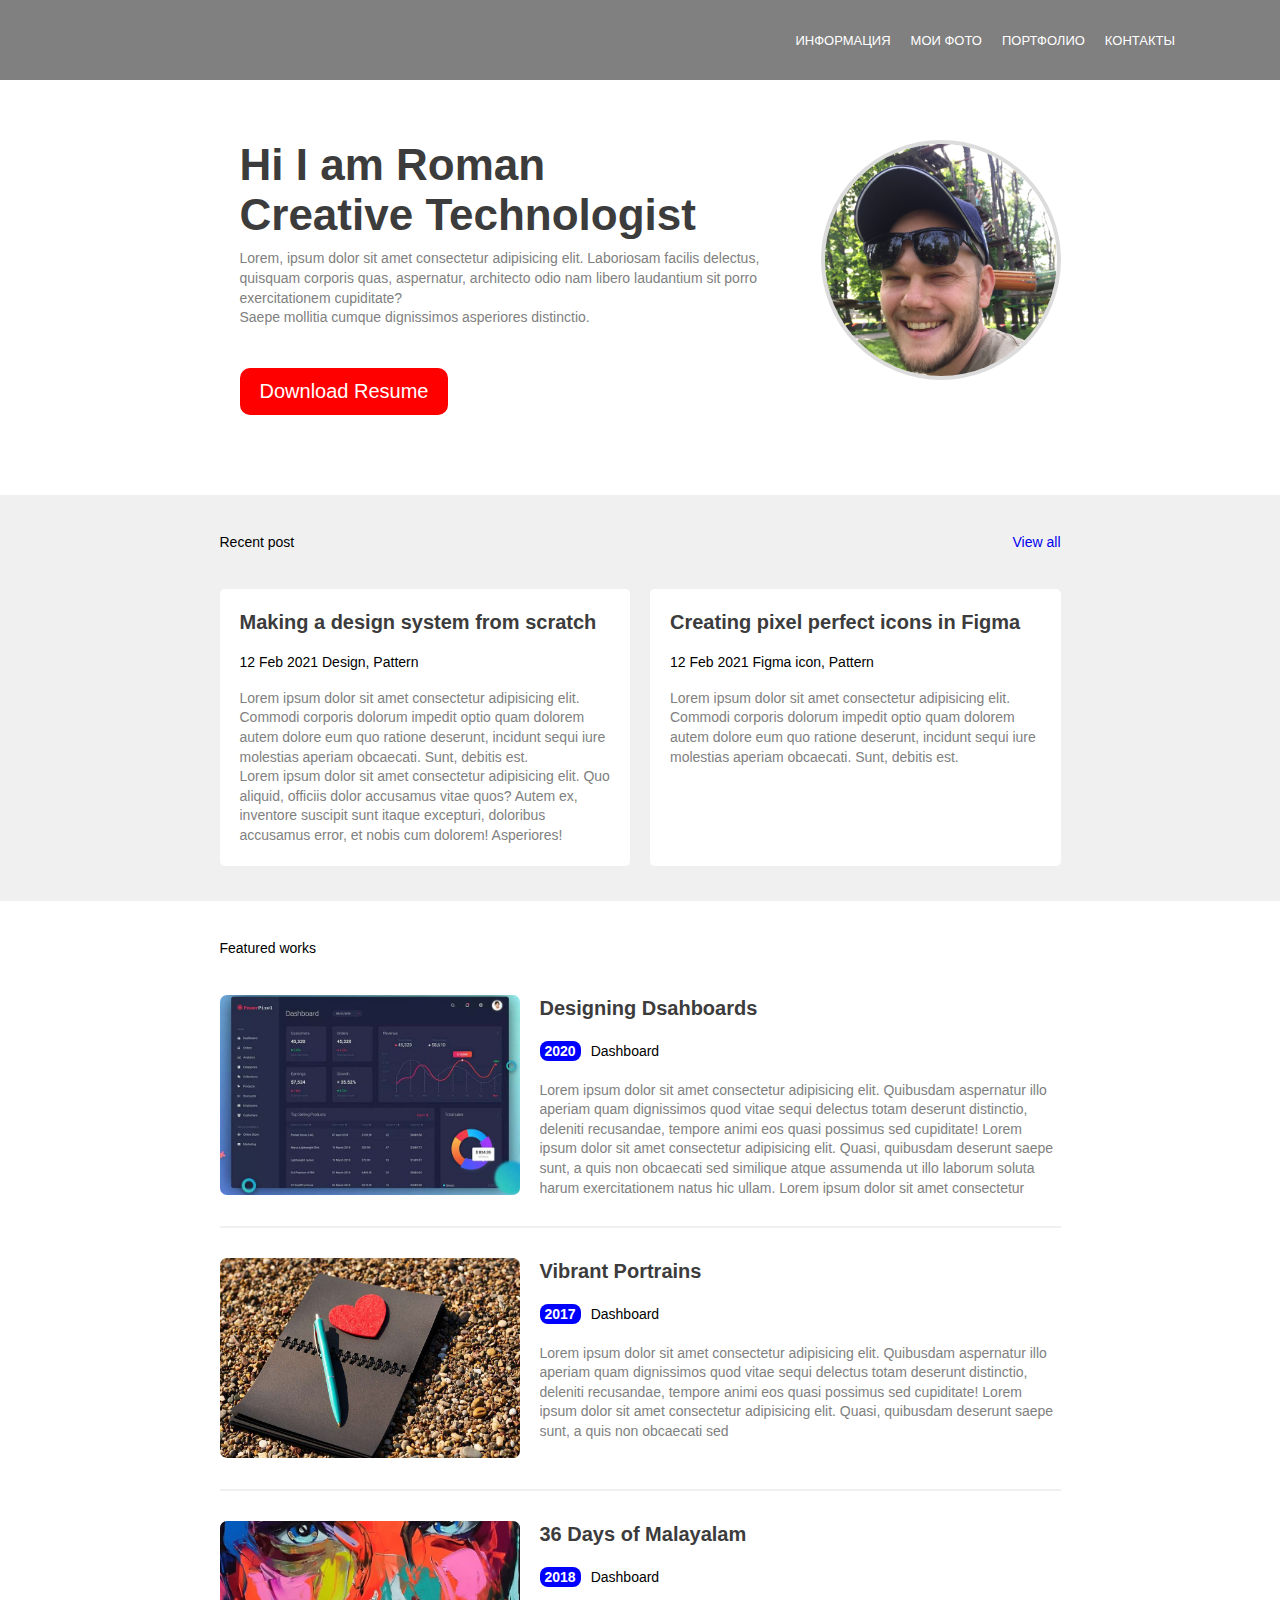
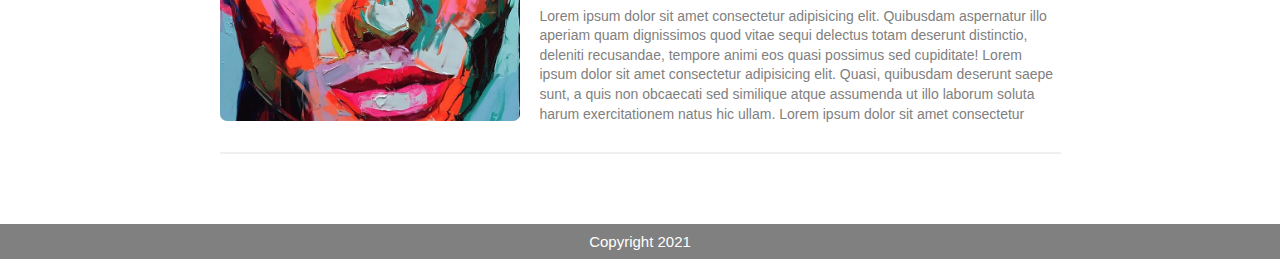
<file: index.html>
<!DOCTYPE html>
<html lang="en">

<head>
	<meta charset="UTF-8">
	<meta http-equiv="X-UA-Compatible" content="IE=edge">
	<meta name="viewport" content="width=device-width, initial-scale=1.0">
	<title>my site</title>
	<link rel="stylesheet" href="css/style.css">
</head>

<body>
	<div class="wrapper">
		<div class="content">
			<div class="header">
				<div class="header__container">
					<div class="header__body">
						<div class="header__burger">
							<span></span>
						</div>
						<nav class="header__menu">
							<ul class="header__list">
								<li>
									<a href="#" class="header__link">информация</a>
								</li>
								<li>
									<a href="photo.html" class="header__link">мои фото</a>
								</li>
								<li>
									<a href="portfolio.html" class="header__link">портфолио</a>
								</li>
								<li>
									<a href="contact.html" class="header__link">контакты</a>
								</li>
							</ul>
						</nav>
					</div>
				</div>
			</div>
			<div class="hi">
				<div class="container">
					<div class="hi__box">
						<div class="hi__row">
							<div class="hi__body">
								<div class="hi__title">Hi I am Roman <br />Creative Technologist</div>
								<div class="hi__text text">Lorem, ipsum dolor sit amet consectetur adipisicing elit. Laboriosam
									facilis delectus, quisquam corporis quas, aspernatur, architecto odio nam libero
									laudantium
									sit porro exercitationem cupiditate? <br />Saepe mollitia cumque dignissimos asperiores
									distinctio.
								</div>
								<div class="hi__link">
									<a href="" class="hi__bth">Download Resume</a>
								</div>
							</div>
							<div class="hi__avatar"><img src="img/ava.jpg" alt=""></div>

						</div>
					</div>
				</div>
			</div>
			<div class="post">
				<div class="container">
					<div class="post__head">
						<div class="head-post__row">
							<div class="head-post__recent">Recent post</div>
							<a href="#" class="head-post__all"> View all</a>
						</div>
					</div>
					<div class="post__row">
						<div class="post__column">
							<div class="post__item">
								<div class="post__title title">Making a design system from scratch</div>
								<div class="post__data">12 Feb 2021 Design, Pattern</div>
								<div class="post__text text">Lorem ipsum dolor sit amet consectetur adipisicing elit. Commodi
									corporis
									dolorum impedit optio quam dolorem autem dolore eum quo ratione deserunt, incidunt sequi iure
									molestias aperiam obcaecati. Sunt, debitis est. <p>Lorem ipsum dolor sit amet consectetur
										adipisicing elit. Quo aliquid, officiis dolor accusamus vitae quos? Autem ex, inventore
										suscipit sunt itaque excepturi, doloribus accusamus error, et nobis cum dolorem!
										Asperiores!</p>
								</div>
							</div>
						</div>
						<div class="post__column">
							<div class="post__item">
								<div class="post__title title">Creating pixel perfect icons in Figma</div>
								<div class="post__data">12 Feb 2021 Figma icon, Pattern</div>
								<div class="post__text text">Lorem ipsum dolor sit amet consectetur adipisicing elit. Commodi
									corporis
									dolorum impedit optio quam dolorem autem dolore eum quo ratione deserunt, incidunt sequi iure
									molestias aperiam obcaecati. Sunt, debitis est.</div>
							</div>
						</div>
					</div>
				</div>
			</div>
			<div class="works">
				<div class="container">
					<div class="works__featured">Featured works</div>
					<div class="works__bigbox">
						<div class="works__row">
							<a href="#" class="works__img ibg"><img src="img/dushboard.jpg" alt=""></a>
							<div class="works__body">
								<div class="works__tittle title"><a href="#" class="title">Designing Dsahboards</a></div>
								<div class="works__info">
									<div class="works__date">2020</div>
									<div class="works__subinfo">Dashboard</div>
								</div>
								<div class="works__text text">Lorem ipsum dolor sit amet consectetur adipisicing elit. Quibusdam
									aspernatur illo aperiam quam dignissimos quod vitae sequi delectus totam deserunt distinctio,
									deleniti recusandae, tempore animi eos quasi possimus sed cupiditate! Lorem ipsum dolor sit
									amet
									consectetur adipisicing elit. Quasi, quibusdam deserunt saepe sunt, a quis non obcaecati sed
									similique atque assumenda ut illo laborum soluta harum exercitationem natus hic ullam. Lorem
									ipsum dolor sit amet consectetur adipisicing elit. Dolor possimus iste accusantium ratione
									unde
									quisquam corporis illo! Modi, blanditiis, sapiente a consectetur sunt dicta nulla, ipsam quam
									velit reprehenderit maxime!</div>
							</div>
						</div>
						<div class="works__row">
							<a href="#" class="works__img ibg"><img src="img/malayam.jpg" alt=""></a>
							<div class="works__body">
								<div class="works__tittle title"><a href="#" class="title">Vibrant Portrains</a></div>
								<div class="works__info">
									<div class="works__date">2017</div>
									<div class="works__subinfo">Dashboard</div>
								</div>
								<div class="works__text text">Lorem ipsum dolor sit amet consectetur adipisicing elit. Quibusdam
									aspernatur illo aperiam quam dignissimos quod vitae sequi delectus totam deserunt distinctio,
									deleniti recusandae, tempore animi eos quasi possimus sed cupiditate! Lorem ipsum dolor sit
									amet
									consectetur adipisicing elit. Quasi, quibusdam deserunt saepe sunt, a quis non obcaecati sed
								</div>
							</div>
						</div>
						<div class="works__row">

							<a href="#" class="works__img ibg"><img src="img/vibriantport.jpg" alt=""></a>

							<div class="works__body">
								<div class="works__tittle title"><a href="#" class="title">36 Days of Malayalam</a></div>
								<div class="works__info">
									<div class="works__date">2018</div>
									<div class="works__subinfo">Dashboard</div>
								</div>
								<div class="works__text text">Lorem ipsum dolor sit amet consectetur adipisicing elit. Quibusdam
									aspernatur illo aperiam quam dignissimos quod vitae sequi delectus totam deserunt distinctio,
									deleniti recusandae, tempore animi eos quasi possimus sed cupiditate! Lorem ipsum dolor sit
									amet
									consectetur adipisicing elit. Quasi, quibusdam deserunt saepe sunt, a quis non obcaecati sed
									similique atque assumenda ut illo laborum soluta harum exercitationem natus hic ullam. Lorem
									ipsum dolor sit amet consectetur adipisicing elit. Dolor possimus iste accusantium ratione
									unde
									quisquam corporis illo! Modi, blanditiis, sapiente a consectetur sunt dicta nulla, ipsam quam
									velit reprehenderit maxime!</div>
							</div>
						</div>

					</div>
				</div>
			</div>
		</div>
		<footer class="footer">
			<div class="container">
				<div class="footer__row">
					<div class="footer__text">Copyright 2021</div>
				</div>

			</div>
		</footer>


	</div>

	<script src="https://code.jquery.com/jquery-3.6.0.min.js"></script>
	<script src="js/script.js"></script>
</body>

</html>
</file>
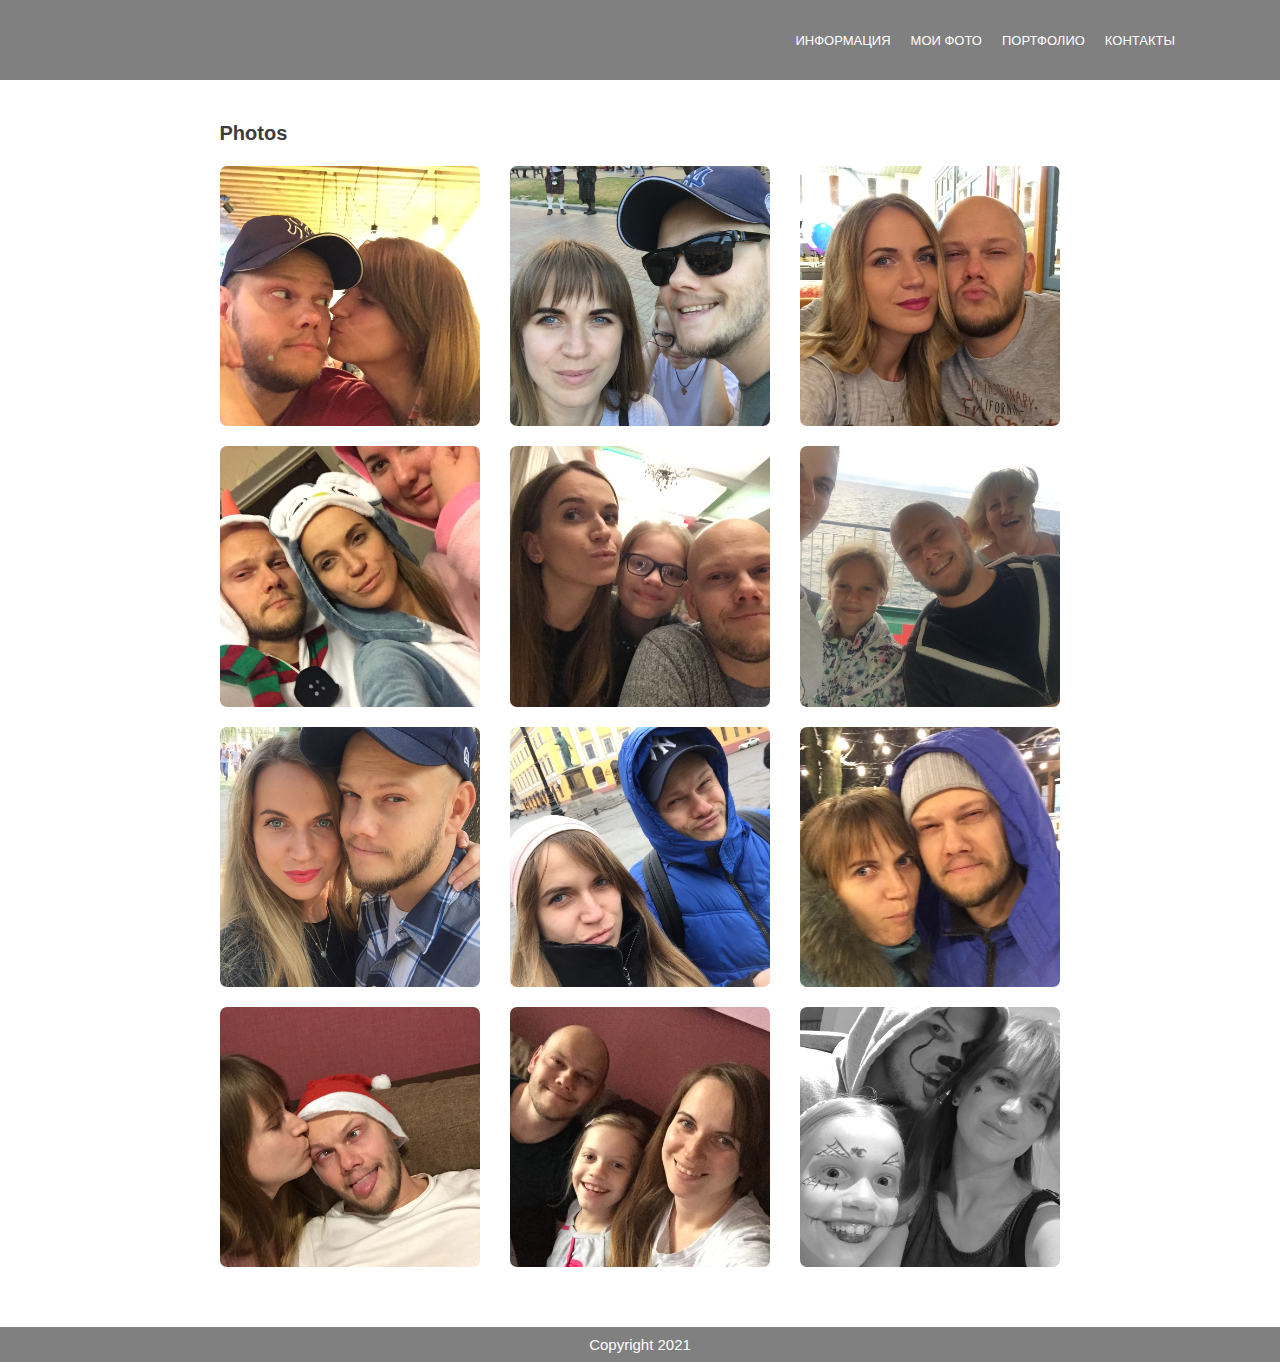
<file: photo.html>
<!DOCTYPE html>
<html lang="en">

<head>
	<meta charset="UTF-8">
	<meta http-equiv="X-UA-Compatible" content="IE=edge">
	<meta name="viewport" content="width=device-width, initial-scale=1.0">
	<title>photos</title>
	<link rel="stylesheet" href="css/style.css">
	<link rel="stylesheet" href="css/baguetteBox.css">
</head>

<body>
	<div class="wrapper">
		<div class="content">
			<div class="header">
				<div class="header__container">
					<div class="header__body">
						<div class="header__burger">
							<span></span>
						</div>
						<nav class="header__menu">
							<ul class="header__list">
								<li>
									<a href="index.html" class="header__link">информация</a>
								</li>
								<li>
									<a href="#" class="header__link">мои фото</a>
								</li>
								<li>
									<a href="portfolio.html" class="header__link">портфолио</a>
								</li>
								<li>
									<a href="contact.html" class="header__link">контакты</a>
								</li>
							</ul>
						</nav>
					</div>
				</div>
			</div>


			<div class="photo">
				<div class="container">
					<div class="photo__title title">Photos</div>
					<div class="photo__row gallery">
						<div class="phtot__column">
							<a href="img/photos/IMG_0245.JPG">
								<div class="photo__img ibg"><img src="img/photos/IMG_0245.JPG" alt=""></div>
							</a>
						</div>
						<div class="phtot__column">
							<a href="img/photos/IMG_0876.JPG">
								<div class="photo__img ibg"><img src="img/photos/IMG_0876.JPG" alt=""></div>
							</a>
						</div>
						<div class="phtot__column">
							<a href="img/photos/IMG_1014.JPG">
								<div class="photo__img ibg"><img src="img/photos/IMG_1014.JPG" alt=""></div>
							</a>
						</div>
						<div class="phtot__column">
							<a href="img/photos/IMG_4197.JPG">
								<div class="photo__img ibg"><img src="img/photos/IMG_4197.JPG" alt=""></div>
							</a>
						</div>
						<div class="phtot__column">
							<a href="img/photos/IMG_4392.JPG">
								<div class="photo__img ibg"><img src="img/photos/IMG_4392.JPG" alt=""></div>
							</a>
						</div>
						<div class="phtot__column">
							<a href="img/photos/IMG_6633.JPG">
								<div class="photo__img ibg"><img src="img/photos/IMG_6633.JPG" alt=""></div>
							</a>
						</div>
						<div class="phtot__column">
							<a href="img/photos/IMG_7908.JPG">
								<div class="photo__img ibg"><img src="img/photos/IMG_7908.JPG" alt=""></div>
							</a>
						</div>
						<div class="phtot__column">
							<a href="img/photos/IMG_8670.JPG">
								<div class="photo__img ibg"><img src="img/photos/IMG_8670.JPG" alt=""></div>
							</a>
						</div>
						<div class="phtot__column">
							<a href="img/photos/IMG_8839.JPG">
								<div class="photo__img ibg"><img src="img/photos/IMG_8839.JPG" alt=""></div>
							</a>
						</div>
						<div class="phtot__column">
							<a href="img/photos/IMG_9126.JPG">
								<div class="photo__img ibg"><img src="img/photos/IMG_9126.JPG" alt=""></div>
							</a>
						</div>
						<div class="phtot__column">
							<a href="img/photos/IMG_9996.JPG">
								<div class="photo__img ibg"><img src="img/photos/IMG_9996.JPG" alt=""></div>
							</a>
						</div>
						<div class="phtot__column">
							<a href="img/photos/IMG_E3439.JPG">
								<div class="photo__img ibg"><img src="img/photos/IMG_E3439.JPG" alt=""></div>
							</a>
						</div>

					</div>
				</div>
			</div>
			<footer class="footer">
				<div class="container">
					<div class="footer__row">
						<div class="footer__text">Copyright 2021</div>
					</div>

				</div>
			</footer>


		</div>

		<script src="https://code.jquery.com/jquery-3.6.0.min.js"></script>
		<script src="js/script.js"></script>

		<script src="js/baguetteBox.js"></script>
</body>

</html>
</file>
<file: css/style.css>
* {
  padding: 0;
  margin: 0;
  border: 0;
}

*, *:before, *:after {
  moz-box-sizing: border-box;
  webkit-box-sizing: border-box;
  -webkit-box-sizing: border-box;
  box-sizing: border-box;
}

:focus, :active {
  outline: none;
}

a:focus, a:active {
  outline: none;
}

nav, footer, header, aside {
  display: block;
}

html, body {
  height: 100%;
  width: 100%;
  font-size: 100%;
  line-height: 1;
  font-size: 14px;
  -ms-text-size-adjust: 100%;
  -moz-text-size-adjust: 100%;
  -webkit-text-size-adjust: 100%;
}

input, button, textarea {
  font-family: inherit;
}

input::-ms_clear {
  display: none;
}

button {
  cursor: pointer;
}

button::-moz-focus-inner {
  padding: 0;
  boreder: 0;
}

a, a:visited {
  text-decoration: none;
}

a:hover {
  text-decoration: none;
}

ul, li {
  list-style: none;
}

img {
  vertical-align: top;
}

h1, h2, h3, h4, h5, h6 {
  font-size: inherit;
  font-weight: 400;
}

body {
  font-family: Arial, "Helvetica Neue", Helvetica, sans-serif;
}

@media (max-width: 750px) {
  body.lock {
    overflow: hidden;
  }
}

.ibg {
  background-position: center;
  background-size: cover;
  background-repeat: no-repeat;
  position: relative;
}

.ibg img {
  display: none;
}

.wrapper {
  min-height: 100%;
  overflow: hidden;
  display: -webkit-box;
  display: -ms-flexbox;
  display: flex;
  -webkit-box-orient: vertical;
  -webkit-box-direction: normal;
      -ms-flex-direction: column;
          flex-direction: column;
}

.content {
  -webkit-box-flex: 1;
      -ms-flex: 1 1 auto;
          flex: 1 1 auto;
}

.title {
  font-size: 20px;
  font-weight: 600;
  line-height: 1.3;
  color: #3c3c3c;
}

.text {
  color: grey;
}

.header {
  position: fixed;
  width: 100%;
  top: 0;
  left: 0;
  margin: 0 0 80px 0;
  background-color: gray;
  z-index: 2;
}

.header__container {
  max-width: 1100px;
  padding: 0 15px;
  margin: 0 auto;
}

.header__body {
  height: 80px;
  display: -webkit-box;
  display: -ms-flexbox;
  display: flex;
  -webkit-box-pack: end;
      -ms-flex-pack: end;
          justify-content: flex-end;
  -webkit-box-align: center;
      -ms-flex-align: center;
          align-items: center;
}

@media (max-width: 750px) {
  .header__body {
    -webkit-box-pack: end;
        -ms-flex-pack: end;
            justify-content: flex-end;
  }
}

.header__burger {
  display: none;
}

@media (max-width: 750px) {
  .header__burger {
    display: block;
    position: relative;
    width: 30px;
    height: 20px;
    z-index: 5;
  }
  .header__burger:before, .header__burger:after {
    content: '';
    background-color: #fff;
    position: absolute;
    width: 100%;
    height: 2px;
    left: 0;
    -webkit-transition: 0.3s;
    transition: 0.3s;
  }
  .header__burger:before {
    top: 0;
  }
  .header__burger:after {
    bottom: 0;
  }
  .header__burger span {
    position: absolute;
    background-color: #fff;
    position: absolute;
    width: 100%;
    height: 2px;
    left: 0px;
    top: 9px;
    -webkit-transition: 0.3s;
    transition: 0.3s;
  }
  .header__burger.active:before {
    -webkit-transform: rotate(45deg);
            transform: rotate(45deg);
    top: 9px;
  }
  .header__burger.active:after {
    -webkit-transform: rotate(-45deg);
            transform: rotate(-45deg);
    bottom: 9px;
  }
  .header__burger.active span {
    -webkit-transform: scale(0);
            transform: scale(0);
  }
}

@media (max-width: 750px) {
  .header__menu {
    position: fixed;
    top: -100%;
    left: 0;
    width: 100%;
    height: 100%;
    overflow: auto;
    background-color: grey;
    opacity: 0.98;
    -webkit-transition: 0.5s;
    transition: 0.5s;
  }
  .header__menu.active {
    top: 0;
  }
}

.header__list {
  display: -webkit-box;
  display: -ms-flexbox;
  display: flex;
  position: relative;
  z-index: 4;
}

@media (max-width: 750px) {
  .header__list {
    display: block;
    text-align: center;
    margin: 100px 0 0 0;
  }
  .header__list li {
    margin: 0 0 20px 0;
  }
}

.header__link {
  padding: 0 0 0 20px;
  color: white;
  font-size: 13px;
  text-transform: uppercase;
}

.header__link:hover {
  text-decoration: underline;
}

@media (max-width: 750px) {
  .header__link {
    font-weight: 500;
    font-size: 23px;
    padding: 0 0 0 0;
  }
}

.hi__box {
  margin: 140px 0 0 0;
  padding: 0 0 80px 0;
}

@media (max-width: 750px) {
  .hi__box {
    padding: 0 0 40px 0;
  }
}

.hi__row {
  display: -webkit-box;
  display: -ms-flexbox;
  display: flex;
}

@media (max-width: 750px) {
  .hi__row {
    -ms-flex-wrap: wrap-reverse;
        flex-wrap: wrap-reverse;
    -webkit-box-pack: center;
        -ms-flex-pack: center;
            justify-content: center;
    text-align: center;
  }
}

.hi__body {
  -webkit-box-flex: 1;
      -ms-flex: 1 1 auto;
          flex: 1 1 auto;
  padding: 0 20px;
}

.hi__body *:last-child {
  margin-bottom: 0;
}

.hi__title {
  font-size: 44px;
  color: #3c3c3c;
  font-weight: 800;
  line-height: 113.63636%;
  margin: 0 0 10px 0;
}

@media (max-width: 750px) {
  .hi__title {
    font-size: 30px;
  }
}

.hi__text {
  max-width: 570px;
  line-height: 1.4;
  margin: 0 0 40px 0;
}

@media (max-width: 750px) {
  .hi__text {
    max-width: 100%;
  }
}

.hi__bth {
  display: -webkit-inline-box;
  display: -ms-inline-flexbox;
  display: inline-flex;
  background-color: red;
  padding: 0 20px;
  -webkit-box-pack: center;
      -ms-flex-pack: center;
          justify-content: center;
  -webkit-box-align: center;
      -ms-flex-align: center;
          align-items: center;
  border-radius: 10px;
  height: 47px;
  color: white;
  font-size: 20px;
  line-height: 145%;
  -webkit-transition: 1s;
  transition: 1s;
  margin: 0 0 40px 0;
}

.hi__bth:hover {
  background-color: palevioletred;
}

.hi__avatar {
  -webkit-box-flex: 0;
      -ms-flex: 0 0 240px;
          flex: 0 0 240px;
  height: 240px;
  overflow: hidden;
  border-radius: 50%;
  border: 4px solid gainsboro;
}

.hi__avatar img {
  max-width: 100%;
}

.post {
  padding: 0 0 20px 0;
  background-color: #f0f0f0;
  margin: 0 0 20px 0;
}

.head-post__row {
  display: -webkit-box;
  display: -ms-flexbox;
  display: flex;
  -webkit-box-pack: justify;
      -ms-flex-pack: justify;
          justify-content: space-between;
  padding: 40px 0;
}

.post__row {
  display: -webkit-box;
  display: -ms-flexbox;
  display: flex;
  margin: 0 -10px;
}

@media (max-width: 750px) {
  .post__row {
    -ms-flex-wrap: wrap;
        flex-wrap: wrap;
  }
}

.post__column {
  -webkit-box-flex: 0;
      -ms-flex: 0 1 50%;
          flex: 0 1 50%;
  padding: 0 10px;
  margin: 0 0 15px 0;
}

@media (max-width: 750px) {
  .post__column {
    -webkit-box-flex: 0;
        -ms-flex: 0 1 100%;
            flex: 0 1 100%;
  }
}

.post__item {
  height: 100%;
  padding: 20px;
  background-color: white;
  border-radius: 5px;
}

.post__title {
  margin: 0 0 20px 0;
}

.post__data {
  margin: 0 0 20px 0;
}

.post__text {
  line-height: 1.4;
}

@media (max-width: 750px) {
  .works__bigbox {
    display: -webkit-box;
    display: -ms-flexbox;
    display: flex;
    overflow: auto;
  }
}

.works__featured {
  margin: 40px 0;
}

@media (max-width: 750px) {
  .works__featured {
    font-size: 17px;
    text-align: center;
  }
}

.works__row {
  display: -webkit-box;
  display: -ms-flexbox;
  display: flex;
  -webkit-box-align: start;
      -ms-flex-align: start;
          align-items: flex-start;
  padding: 0 0 30px 0;
  margin: 0 0 30px 0;
  border-bottom: 2px solid #f0f0f0;
}

@media (max-width: 750px) {
  .works__row {
    -ms-flex-wrap: wrap;
        flex-wrap: wrap;
    -webkit-box-flex: 0;
        -ms-flex: 0 0 90%;
            flex: 0 0 90%;
    margin: 0 20px 0 0;
  }
}

.works__img {
  -webkit-box-flex: 0;
      -ms-flex: 0 0 300px;
          flex: 0 0 300px;
  min-height: 200px;
  border-radius: 7px;
  overflow: hidden;
}

@media (max-width: 750px) {
  .works__img {
    -webkit-box-flex: 0;
        -ms-flex: 0 0 100%;
            flex: 0 0 100%;
    padding: 0 0 50% 0;
    margin: 0 0 10px 0;
  }
}

.works__body {
  -webkit-box-flex: 0;
      -ms-flex: 0 1 auto;
          flex: 0 1 auto;
  padding: 0 0 0 20px;
}

@media (max-width: 750px) {
  .works__body {
    padding: 0 0 0 0;
  }
}

.works__tittle {
  margin: 0 0 20px 0;
}

.works__info {
  display: -webkit-box;
  display: -ms-flexbox;
  display: flex;
  -webkit-box-align: center;
      -ms-flex-align: center;
          align-items: center;
  margin: 0 0 20px 0;
}

.works__date {
  font-weight: 600;
  color: white;
  line-height: 20px;
  padding: 0 5px;
  background-color: blue;
  border-radius: 8px;
}

.works__subinfo {
  padding: 0 0 0 10px;
}

.works__text {
  line-height: 1.4;
  height: 115px;
  overflow: auto;
}

.footer {
  padding: 10px 0;
  background-color: gray;
  margin: 40px 0 0 0;
}

.container {
  max-width: 871px;
  padding: 0 15px;
  margin: 0 auto;
}

.footer__row {
  display: -webkit-box;
  display: -ms-flexbox;
  display: flex;
  -webkit-box-pack: center;
      -ms-flex-pack: center;
          justify-content: center;
  -webkit-box-align: center;
      -ms-flex-align: center;
          align-items: center;
}

.footer__text {
  font-size: 15px;
  color: white;
}

.portpholio {
  padding: 120px 0 0 0;
}

.portpholio__title {
  margin: 0 0 40px 0;
}

.portpholio__row {
  display: -webkit-box;
  display: -ms-flexbox;
  display: flex;
  -webkit-box-align: start;
      -ms-flex-align: start;
          align-items: flex-start;
  padding: 0 0 30px 0;
  margin: 0 0 30px 0;
  border-bottom: 2px solid #f0f0f0;
}

@media (max-width: 750px) {
  .portpholio__row {
    -ms-flex-wrap: wrap;
        flex-wrap: wrap;
    -webkit-box-flex: 0;
        -ms-flex: 0 0 100%;
            flex: 0 0 100%;
  }
}

.portpholio__img {
  -webkit-box-flex: 0;
      -ms-flex: 0 0 300px;
          flex: 0 0 300px;
  min-height: 200px;
  border-radius: 7px;
  overflow: hidden;
}

@media (max-width: 750px) {
  .portpholio__img {
    -webkit-box-flex: 0;
        -ms-flex: 0 0 100%;
            flex: 0 0 100%;
    padding: 0 0 50% 0;
    margin: 0 0 10px 0;
  }
}

.portpholio__body {
  -webkit-box-flex: 0;
      -ms-flex: 0 1 auto;
          flex: 0 1 auto;
  padding: 0 0 0 20px;
}

@media (max-width: 750px) {
  .portpholio__body {
    padding: 0 0 0 0;
  }
}

.portpholio__tittle {
  margin: 0 0 20px 0;
}

.portpholio__info {
  display: -webkit-box;
  display: -ms-flexbox;
  display: flex;
  -webkit-box-align: center;
      -ms-flex-align: center;
          align-items: center;
  margin: 0 0 20px 0;
}

.portpholio__date {
  font-weight: 600;
  color: white;
  line-height: 20px;
  padding: 0 5px;
  background-color: blue;
  border-radius: 8px;
}

.portpholio__subinfo {
  padding: 0 0 0 10px;
}

.portpholio__text {
  line-height: 1.4;
  height: 115px;
  overflow: auto;
}

.photo {
  padding: 120px 0 0 0;
}

.photo__title {
  margin: 0 0 20px 0;
}

.photo__row {
  display: -webkit-box;
  display: -ms-flexbox;
  display: flex;
  -ms-flex-wrap: wrap;
      flex-wrap: wrap;
  margin: 0 -15px;
}

@media (max-width: 750px) {
  .photo__row {
    -webkit-box-pack: center;
        -ms-flex-pack: center;
            justify-content: center;
  }
}

.phtot__column {
  -webkit-box-flex: 0;
      -ms-flex: 0 0 33.333%;
          flex: 0 0 33.333%;
  padding: 0 15px;
  margin: 0 0 20px 0;
}

@media (max-width: 750px) {
  .phtot__column {
    -webkit-box-flex: 0;
        -ms-flex: 0 0 50%;
            flex: 0 0 50%;
  }
}

@media (max-width: 450px) {
  .phtot__column {
    -webkit-box-flex: 0;
        -ms-flex: 0 0 80%;
            flex: 0 0 80%;
    margin: 0 0 40px 0;
  }
}

.photo__img {
  padding: 0 0 100% 0;
  overflow: hidden;
  border-radius: 7px;
}
</file>
<file: css/baguetteBox.css>
/*!
 * baguetteBox.js
 * @author  feimosi
 * @version 1.11.1
 * @url https://github.com/feimosi/baguetteBox.js
 */
#baguetteBox-overlay {
  display: none;
  opacity: 0;
  position: fixed;
  overflow: hidden;
  top: 0;
  left: 0;
  width: 100%;
  height: 100%;
  z-index: 1000000;
  background-color: #222;
  background-color: rgba(0, 0, 0, 0.8);
  -webkit-transition: opacity .5s ease;
  transition: opacity .5s ease; }
  #baguetteBox-overlay.visible {
    opacity: 1; }
  #baguetteBox-overlay .full-image {
    display: inline-block;
    position: relative;
    width: 100%;
    height: 100%;
    text-align: center; }
    #baguetteBox-overlay .full-image figure {
      display: inline;
      margin: 0;
      height: 100%; }
    #baguetteBox-overlay .full-image img {
      display: inline-block;
      width: auto;
      height: auto;
      max-height: 100%;
      max-width: 100%;
      vertical-align: middle;
      -webkit-box-shadow: 0 0 8px rgba(0, 0, 0, 0.6);
         -moz-box-shadow: 0 0 8px rgba(0, 0, 0, 0.6);
              box-shadow: 0 0 8px rgba(0, 0, 0, 0.6); }
    #baguetteBox-overlay .full-image figcaption {
      display: block;
      position: absolute;
      bottom: 0;
      width: 100%;
      text-align: center;
      line-height: 1.8;
      white-space: normal;
      color: #ccc;
      background-color: #000;
      background-color: rgba(0, 0, 0, 0.6);
      font-family: sans-serif; }
    #baguetteBox-overlay .full-image:before {
      content: "";
      display: inline-block;
      height: 50%;
      width: 1px;
      margin-right: -1px; }

#baguetteBox-slider {
  position: absolute;
  left: 0;
  top: 0;
  height: 100%;
  width: 100%;
  white-space: nowrap;
  -webkit-transition: left .4s ease, -webkit-transform .4s ease;
  transition: left .4s ease, -webkit-transform .4s ease;
  transition: left .4s ease, transform .4s ease;
  transition: left .4s ease, transform .4s ease, -webkit-transform .4s ease, -moz-transform .4s ease; }
  #baguetteBox-slider.bounce-from-right {
    -webkit-animation: bounceFromRight .4s ease-out;
            animation: bounceFromRight .4s ease-out; }
  #baguetteBox-slider.bounce-from-left {
    -webkit-animation: bounceFromLeft .4s ease-out;
            animation: bounceFromLeft .4s ease-out; }

@-webkit-keyframes bounceFromRight {
  0% {
    margin-left: 0; }
  50% {
    margin-left: -30px; }
  100% {
    margin-left: 0; } }

@keyframes bounceFromRight {
  0% {
    margin-left: 0; }
  50% {
    margin-left: -30px; }
  100% {
    margin-left: 0; } }

@-webkit-keyframes bounceFromLeft {
  0% {
    margin-left: 0; }
  50% {
    margin-left: 30px; }
  100% {
    margin-left: 0; } }

@keyframes bounceFromLeft {
  0% {
    margin-left: 0; }
  50% {
    margin-left: 30px; }
  100% {
    margin-left: 0; } }

.baguetteBox-button#next-button, .baguetteBox-button#previous-button {
  top: 50%;
  top: calc(50% - 30px);
  width: 44px;
  height: 60px; }

.baguetteBox-button {
  position: absolute;
  cursor: pointer;
  outline: none;
  padding: 0;
  margin: 0;
  border: 0;
  -moz-border-radius: 15%;
       border-radius: 15%;
  background-color: #323232;
  background-color: rgba(50, 50, 50, 0.5);
  color: #ddd;
  font: 1.6em sans-serif;
  -webkit-transition: background-color .4s ease;
  transition: background-color .4s ease; }
  .baguetteBox-button:focus, .baguetteBox-button:hover {
    background-color: rgba(50, 50, 50, 0.9); }
  .baguetteBox-button#next-button {
    right: 2%; }
  .baguetteBox-button#previous-button {
    left: 2%; }
  .baguetteBox-button#close-button {
    top: 20px;
    right: 2%;
    right: calc(2% + 6px);
    width: 30px;
    height: 30px; }
  .baguetteBox-button svg {
    position: absolute;
    left: 0;
    top: 0; }

/*
    Preloader
    Borrowed from http://tobiasahlin.com/spinkit/
*/
.baguetteBox-spinner {
  width: 40px;
  height: 40px;
  display: inline-block;
  position: absolute;
  top: 50%;
  left: 50%;
  margin-top: -20px;
  margin-left: -20px; }

.baguetteBox-double-bounce1,
.baguetteBox-double-bounce2 {
  width: 100%;
  height: 100%;
  -moz-border-radius: 50%;
       border-radius: 50%;
  background-color: #fff;
  opacity: .6;
  position: absolute;
  top: 0;
  left: 0;
  -webkit-animation: bounce 2s infinite ease-in-out;
          animation: bounce 2s infinite ease-in-out; }

.baguetteBox-double-bounce2 {
  -webkit-animation-delay: -1s;
          animation-delay: -1s; }

@-webkit-keyframes bounce {
  0%, 100% {
    -webkit-transform: scale(0);
            transform: scale(0); }
  50% {
    -webkit-transform: scale(1);
            transform: scale(1); } }

@keyframes bounce {
  0%, 100% {
    -webkit-transform: scale(0);
       -moz-transform: scale(0);
            transform: scale(0); }
  50% {
    -webkit-transform: scale(1);
       -moz-transform: scale(1);
            transform: scale(1); } }/* No CSS */
</file>
